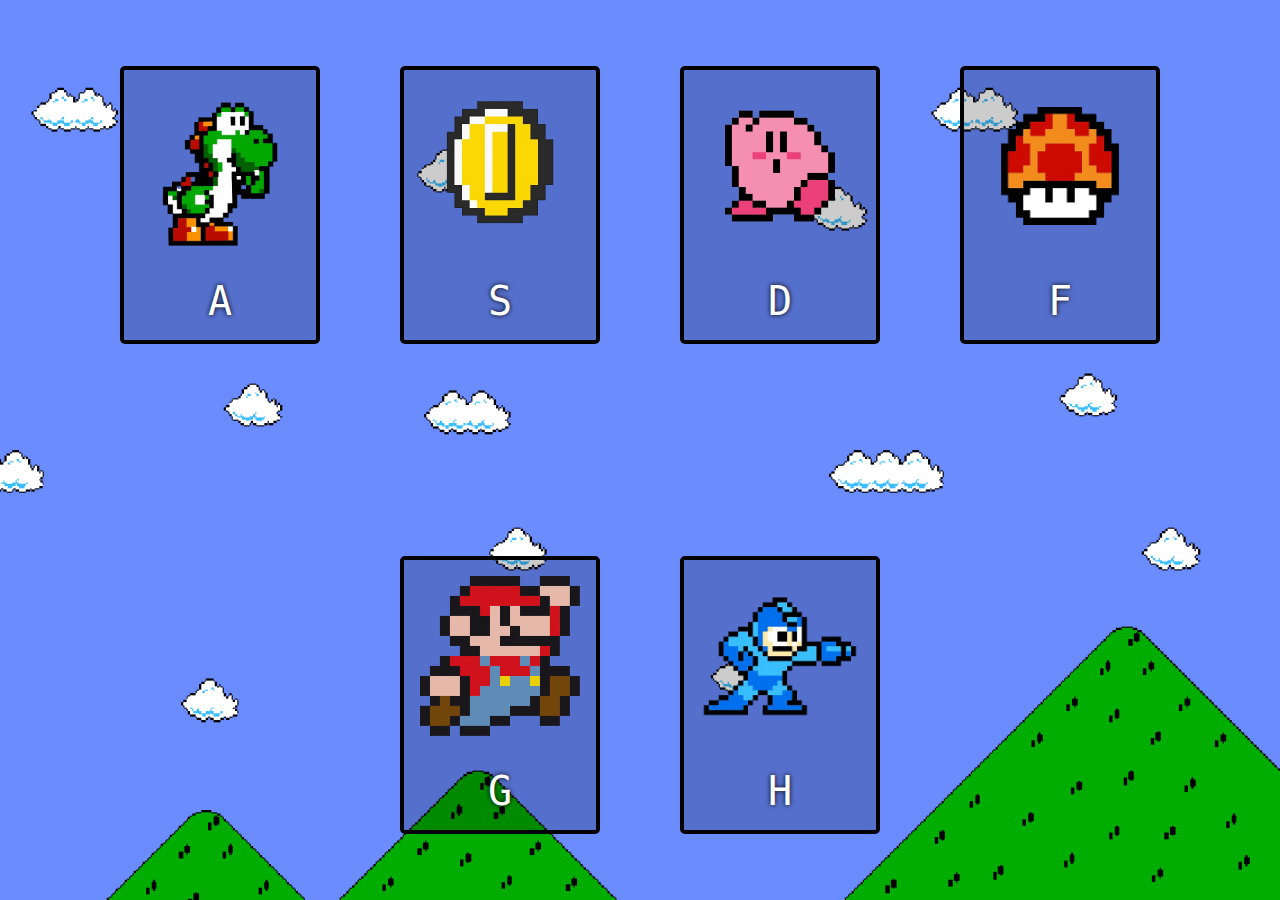
<file: Drumkit/index.html>
<!DOCTYPE html>
<html lang="en">
<head>
    <meta charset="UTF-8">
    <meta name="viewport" content="width=device-width, initial-scale=1.0">
    <title>Javascript drum kit</title>
    <link rel="stylesheet" href="style.css">
</head>
<body>
    <div class="keys">
        <div data-key="KeyA" class="key">
            <span class="sound"></span>
            <div class="images">
                <img src="Assets/img/yoshi-nes.png" alt="Yoshi">
            </div>
            <kbd>A</kbd>
        </div>
        <div data-key="KeyS" class="key">
            <span class="sound"></span>
            <div class="images">
                <img src="Assets/img/coin-mario.png" alt="coin">
            </div>
            <kbd>S</kbd>
        </div>
        <div data-key="KeyD" class="key">
            <span class="sound"></span>
            <div class="images">
                <img src="Assets/img/kirby.png" alt="kirby">
            </div>
            <kbd>D</kbd>
        </div>
        <div data-key="KeyF" class="key">
            <span class="sound"></span>
            <div class="images">
                <img src="Assets/img/mushroom.png" alt="mushroom">
            </div>
            <kbd>F</kbd>
        </div>
        <div data-key="KeyG" class="key">
            <span class="sound"></span>
            <div class="images">
                <img src="Assets/img/jump.png" alt="mario">
            </div>
            <kbd>G</kbd>
        </div>
        <div data-key="KeyH" class="key">
            <span class="sound"></span>
            <div class="images">
                <img src="Assets/img/megaman.png" alt="megaman">
            </div>
            <kbd>H</kbd>
        </div>

        <audio data-key="KeyA" src="Assets/sounds/Yoshi-VoiceEffect.mp3"></audio>
        <audio data-key="KeyS" src="Assets/sounds/Coin-Mario.mp3"></audio>
        <audio data-key="KeyD" src="Assets/sounds/Extra Life-Kirby.mp3"></audio>
        <audio data-key="KeyF" src="Assets/sounds/Hongo-Mario.mp3"></audio>
        <audio data-key="KeyG" src="Assets/sounds/Jump-Mario.mp3"></audio>
        <audio data-key="KeyH" src="Assets/sounds/Megaman.mp3"></audio>
 
        <script src="index.js"></script>

    </div>
</body>
</html>
</file>
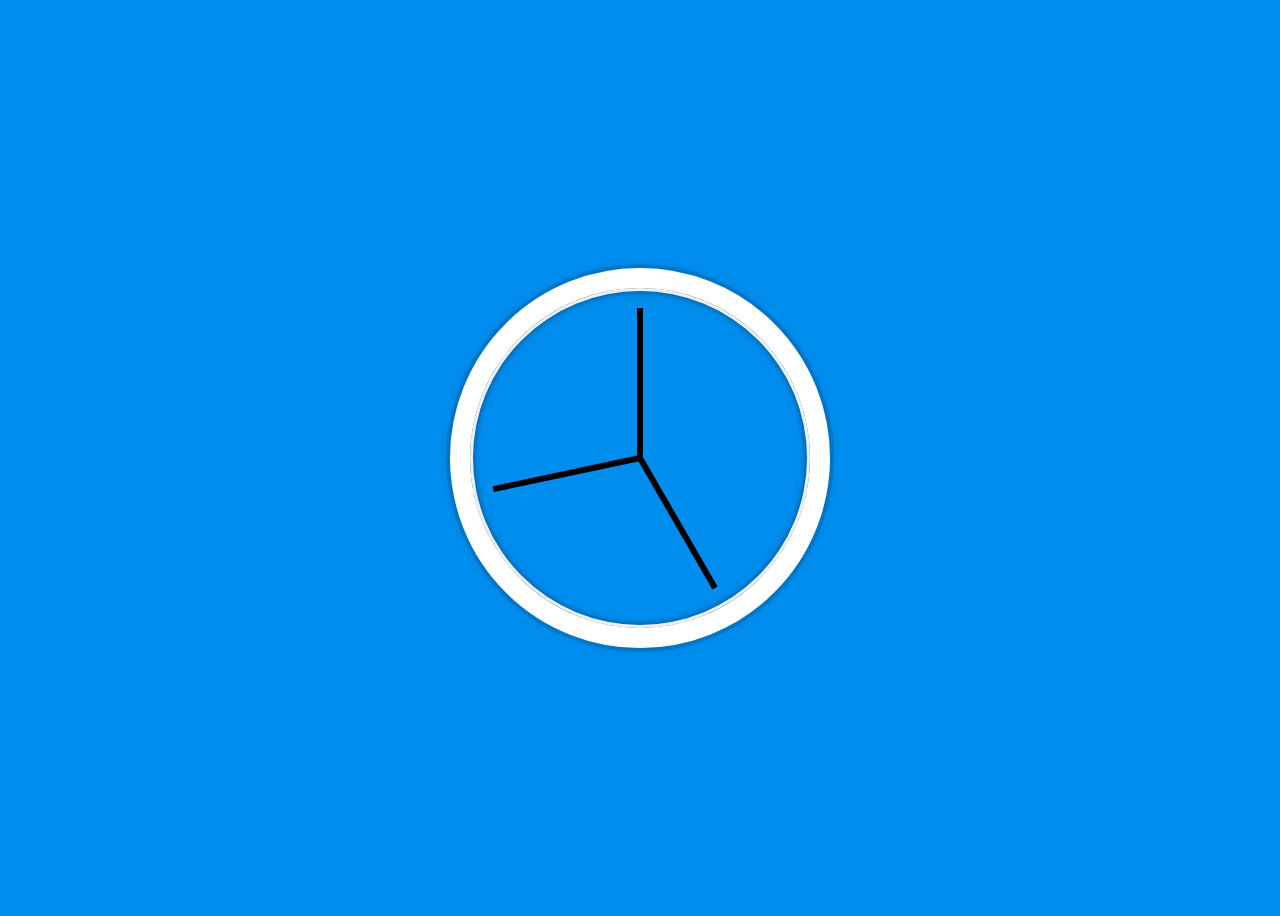
<file: JSClock/index.html>
<!DOCTYPE html>
<html lang="en">
<head>
    <meta charset="UTF-8">
    <meta name="viewport" content="width=device-width, initial-scale=1.0">
    <title>JS Clock</title>
    <link rel="stylesheet" href="style.css">
</head>
<body>
    <div class="clock">
        <div class="clock-face">
            <div class="hand hour-hand"></div>
            <div class="hand min-hand"></div>
            <div class="hand second-hand"></div>
        </div>
    </div>

    <script src="index.js"></script>
</body>
</html>
</file>
<file: Drumkit/style.css>
*{
    box-sizing: border-box;
    margin: 0;
    padding: 0;
}

.key{
    border: 4px solid black;
    border-radius: 5px;
    font-size: 1.5rem;
    text-align: center;
    color: white;
    transition: all 0.08s;
    background: rgba(0, 0, 0, 0.2);
    text-shadow: 0 0 5px black;
}

.playing{
    transform: scale(1.1);
    border-color: #ffc600;
    box-shadow: 0 0 10px #ffc600;
}

body{
    background-image: url('Assets/img/nes-background.gif');
    background-position: center;
    background-repeat: no-repeat;
    background-size: cover;
}

img{
    display: block;
    width: 10rem; 
    height: 10rem; 
    object-fit: contain;
    margin: 1rem;
}

kbd{
display: block;
font-size: 40px;
text-align: center;
padding: 1rem;
}

.keys{
    display: flex;
    justify-content: center;
    align-items: center;
    min-height: 100vh;
    gap: 5rem;
    flex-wrap: wrap;   
}
</file>
<file: JSClock/style.css>
html{
    background: #018DED url('https://fastly.picsum.photos/id/106/1500/1000.jpg?blur=5&hmac=Eksg03rS_Py6_bXvOnIgbWNVFu3ELP8j_eyt16t6BE0'); 
    background-size: cover;
    font-family: Arial, Helvetica, sans-serif;
    text-align: center;
    font-size: 10px;
}

body{
    font-size: 2rem;
    display: flex;
    flex: 1;
    min-height: 100vh;
    align-items: center;
}

.clock{
    width: 30rem;
    height: 30rem;
    border: 20px solid white;
    border-radius: 50%;
    margin: 50px auto;
    position: relative;
    padding: 2rem;
    box-shadow: 
    0 0 0px 4px rgba(0,0,0,0.1),
    inset 0 0 0 3px #EFEFEF,
    inset 0 0 10px black,
    0 0 10px rgba(0,0,0,0.2);
}

.clock-face{
    position: relative;
    width: 100%;
    height: 100%;
    transform: translateY(-3px);
}

.hand{
    width: 50%;
    height: 6px;
    background: black;
    position: absolute;
    top: 50%;
    transform-origin: 100%;
    transform: rotate(90deg);
    transition: all 0.05s;
    transition-timing-function: cubic-bezier(0.1,2.7,0.58,1);
    
    
}
</file>
